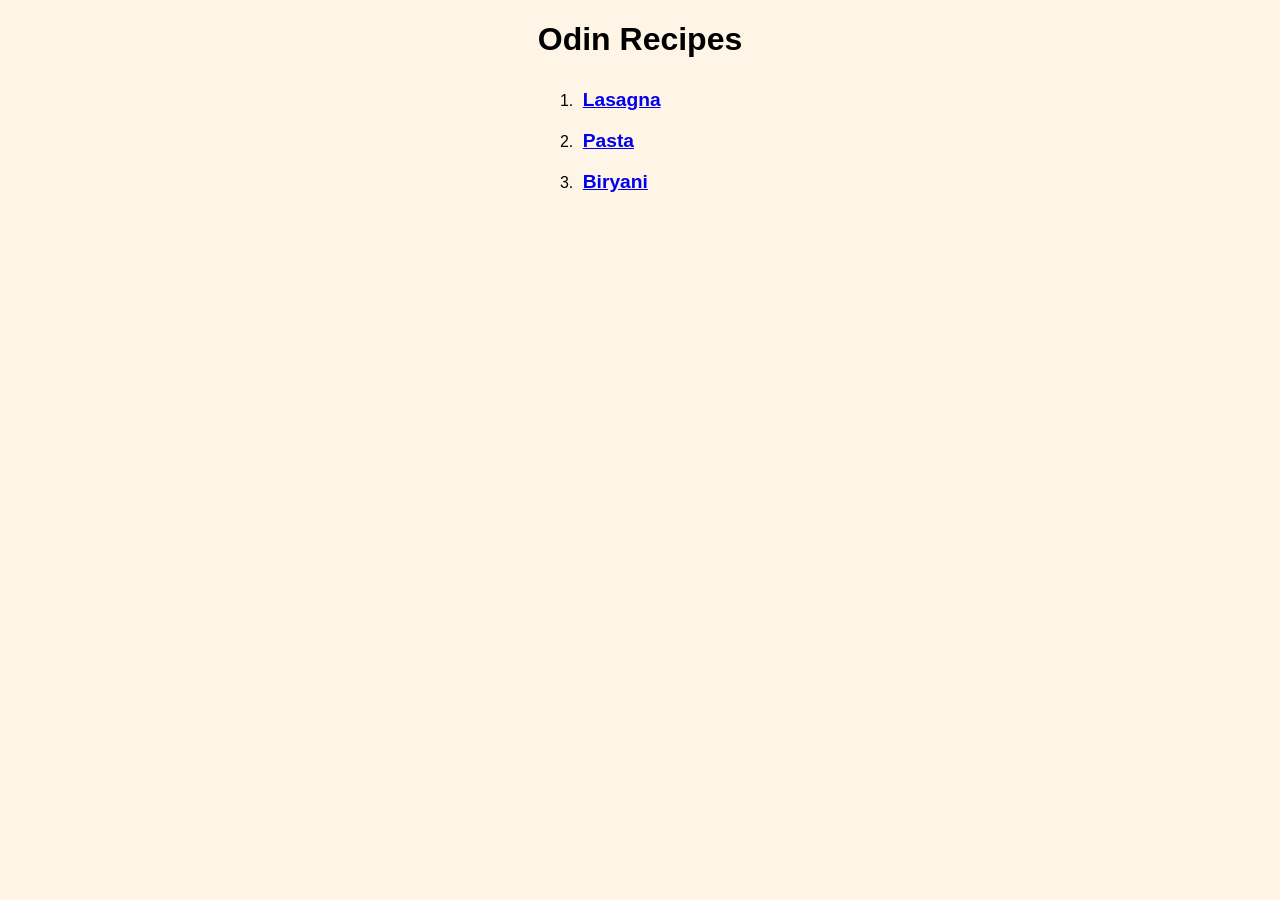
<file: index.html>
<!DOCTYPE html>
<html lang="en">
    <head>
        <meta charset="UTF-8">
        <title>Odin Recipes</title>
        <link rel="stylesheet" href="style.css">
    </head>
    
    <body>
        <h1>Odin Recipes</h1>
        <ol>
            <li>
                <a class="link" href="recipes/lasagna.html">Lasagna</a>
            </li>
            <li>
                <a class="link" href="recipes/pasta.html">Pasta</a>
            </li>
            <li>
                <a class="link" href="recipes/biryani.html">Biryani</a>
            </li>
        </ol>
    </body>

</html>
</file>
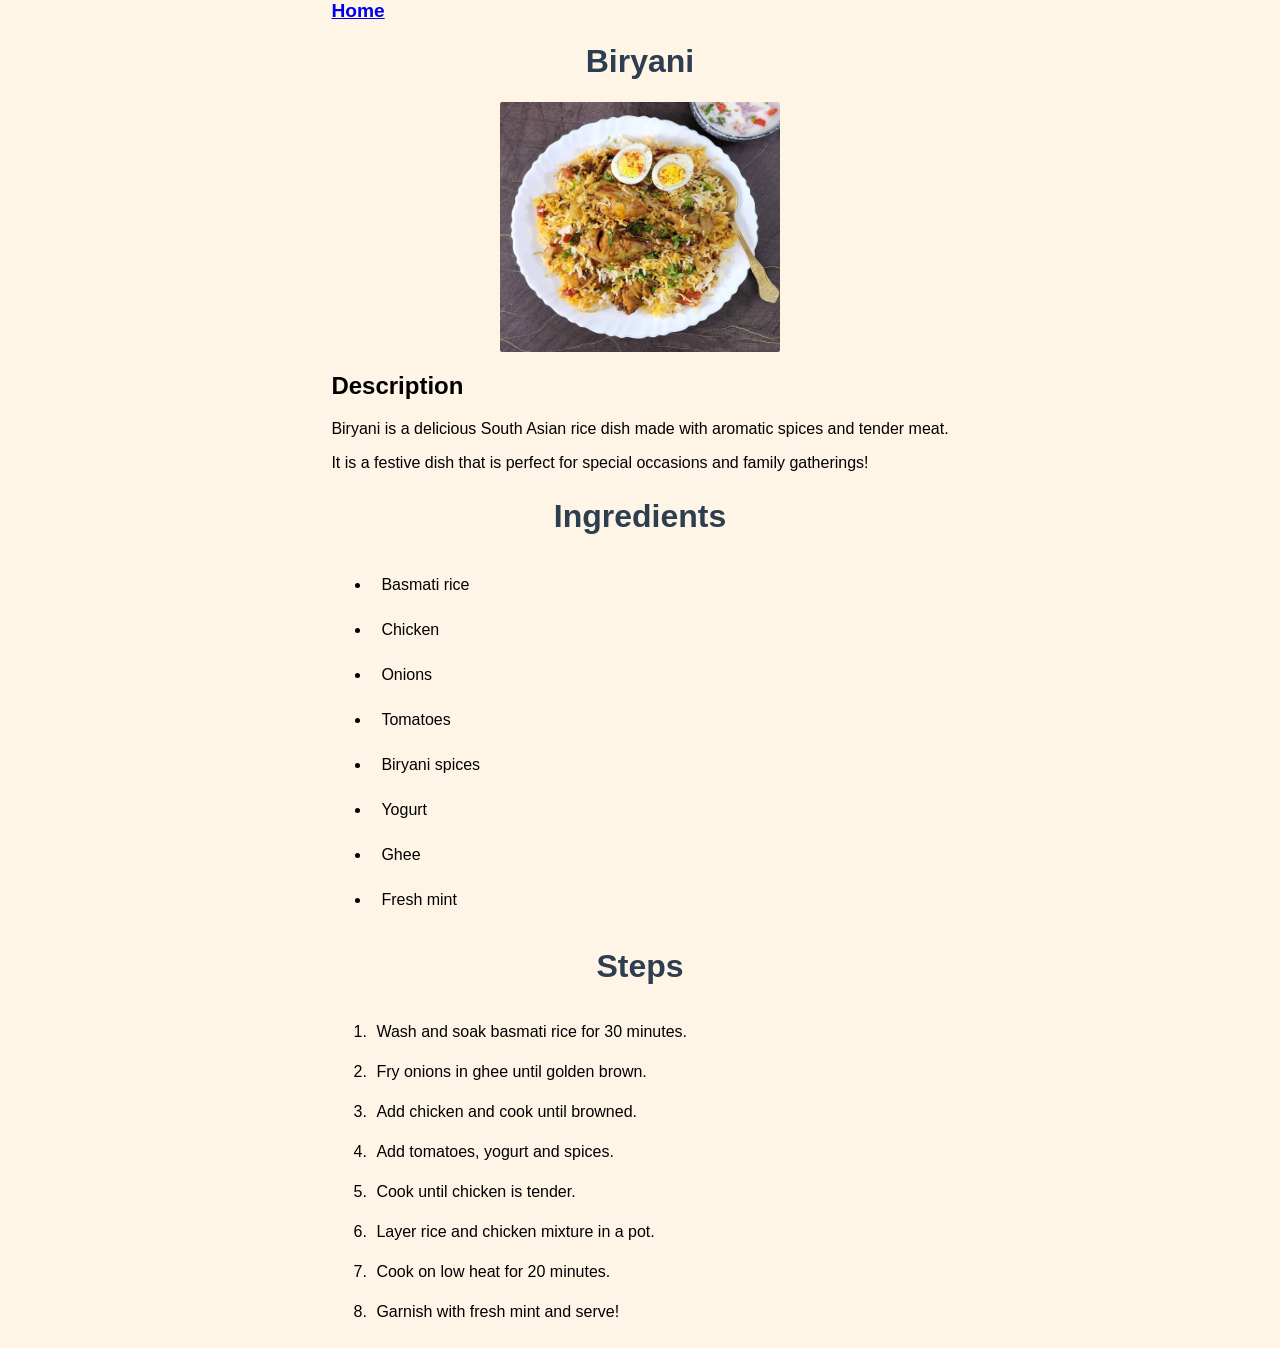
<file: recipes/biryani.html>
<!DOCTYPE html>
<html lang="en">
  <head>
    <meta charset="UTF-8">
    <title>Biryani</title>
    <link rel="stylesheet" href="../style.css">
  </head>

  <body>
    <a class="link" href="../index.html">Home</a>

    <h1 class="h1">Biryani</h1>
    <img  class="images" src="../images/biryani.png" alt="Biryani dish" width="300" height="200">

    <h2>Description</h2>
    <p>Biryani is a delicious South Asian rice dish made
    with aromatic spices and tender meat.</p>
    <p>It is a festive dish that is perfect for special
    occasions and family gatherings!</p>

    <h2  class="h2">Ingredients</h2>
    <ul>
      <li>Basmati rice</li>
      <li>Chicken</li>
      <li>Onions</li>
      <li>Tomatoes</li>
      <li>Biryani spices</li>
      <li>Yogurt</li>
      <li>Ghee</li>
      <li>Fresh mint</li>
    </ul>

    <h2  class="h2">Steps</h2>
    <ol>
      <li>Wash and soak basmati rice for 30 minutes.</li>
      <li>Fry onions in ghee until golden brown.</li>
      <li>Add chicken and cook until browned.</li>
      <li>Add tomatoes, yogurt and spices.</li>
      <li>Cook until chicken is tender.</li>
      <li>Layer rice and chicken mixture in a pot.</li>
      <li>Cook on low heat for 20 minutes.</li>
      <li>Garnish with fresh mint and serve!</li>
    </ol>
  </body>
</html>
</file>
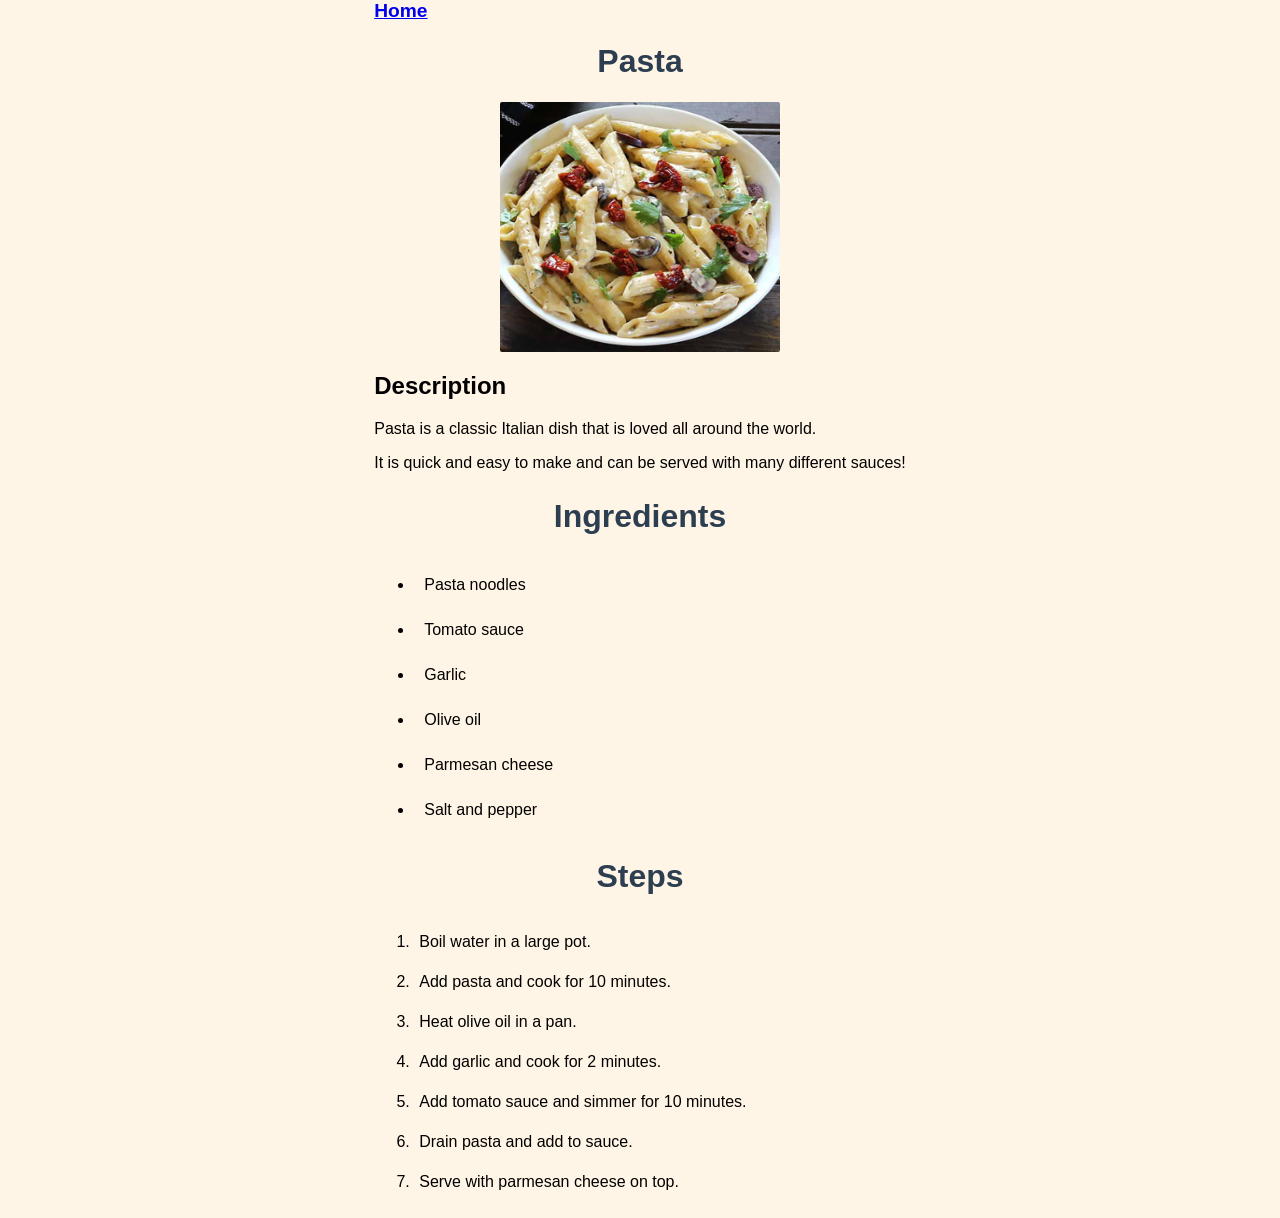
<file: recipes/pasta.html>
<!DOCTYPE html>
<html lang="en">
  <head>
    <meta charset="UTF-8">
    <title>Pasta</title>
    <link rel="stylesheet" href="../style.css">
  </head>

  <body>
    <a class="link" href="../index.html">Home</a>

    <h1  class="h1">Pasta</h1>
    <img class="images" src="../images/pasta.png" alt="Pasta dish" width="300" height="200">

    <h2>Description</h2>
    <p>Pasta is a classic Italian dish that is loved
    all around the world.</p>
    <p>It is quick and easy to make and can be served
    with many different sauces!</p>

    <h2  class="h2">Ingredients</h2>
    <ul>
      <li>Pasta noodles</li>
      <li>Tomato sauce</li>
      <li>Garlic</li>
      <li>Olive oil</li>
      <li>Parmesan cheese</li>
      <li>Salt and pepper</li>
    </ul>

    <h2  class="h2">Steps</h2>
    <ol>
      <li>Boil water in a large pot.</li>
      <li>Add pasta and cook for 10 minutes.</li>
      <li>Heat olive oil in a pan.</li>
      <li>Add garlic and cook for 2 minutes.</li>
      <li>Add tomato sauce and simmer for 10 minutes.</li>
      <li>Drain pasta and add to sauce.</li>
      <li>Serve with parmesan cheese on top.</li>
    </ol>
  </body>
</html>
</file>
<file: style.css>
body{
    background-color: #fff5e6;
    font-family: Arial,sans-serif;
    color:black;
    width: max-content;
    align-items: center;
    margin:0 auto;
}

.h1,
.h2{
    color: #2c3e50;;
    font-size: 32px;
    font-weight: bold;
    text-align: center;
}

.link{
   
    text-align: center;
    font-weight: bold;
    font-size: larger;
}

.images{
    width: 280px;
    height: 250px;
    border-radius: 2px;
    display: block;
    margin:0 auto
}
ul li {
    line-height: 25px;
    padding: 10px;
}

ol li {
    line-height: 30px;
    padding: 5px;
}
</file>
